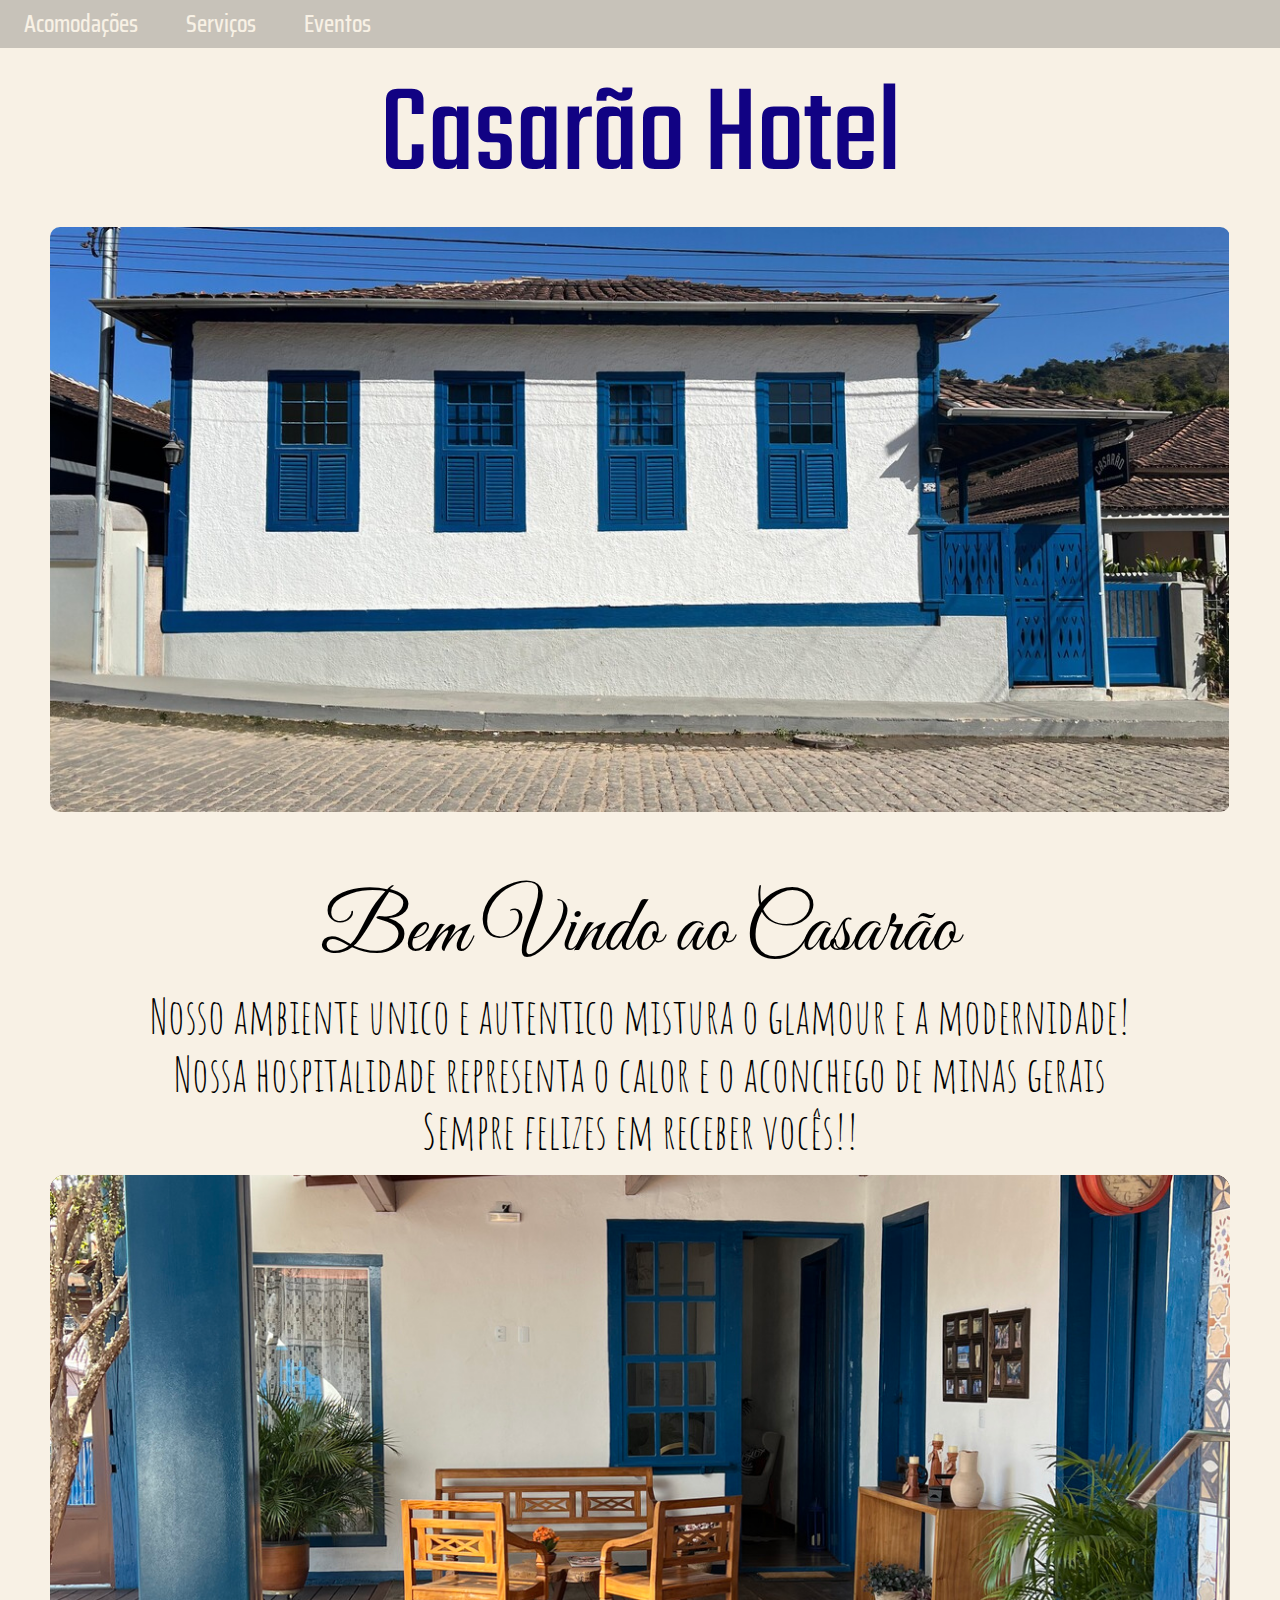
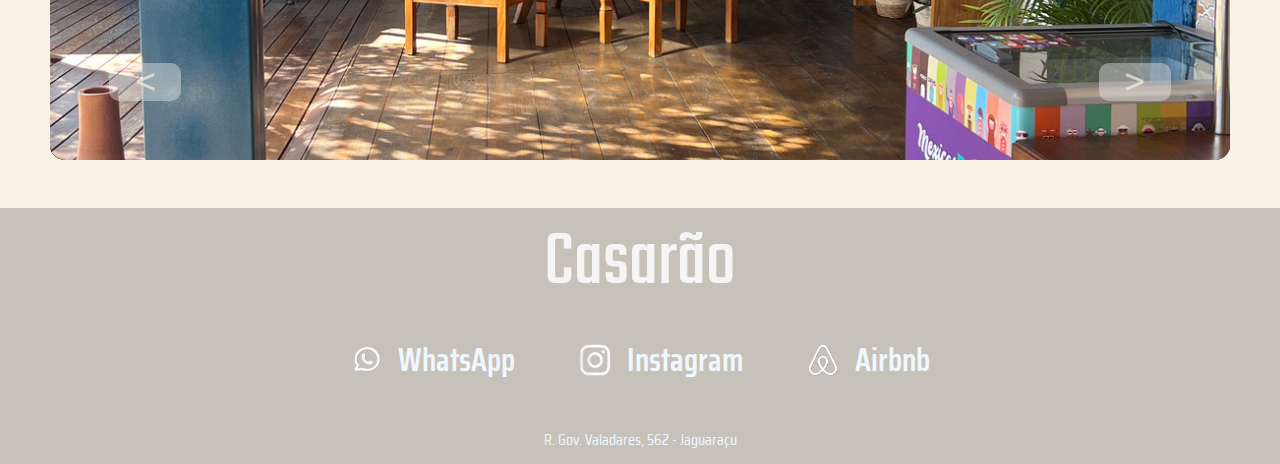
<file: index.html>
<!DOCTYPE html>
<html lang="pt-br">
<head>
    <meta charset="UTF-8">
    <meta name="viewport" content="width=device-width, initial-scale=1.0">
    <meta http-equiv="x-ua-compatible" content="ie-edge">

    <link rel="preconnect" href="https://fonts.googleapis.com">
    <link rel="preconnect" href="https://fonts.gstatic.com" crossorigin>
    <link href="https://fonts.googleapis.com/css2?family=Amatic+SC:wght@400;700&family=Great+Vibes&family=Saira+Condensed:wght@100;200;300;400;500;600;700;800;900&family=Sedan+SC&family=Teko:wght@300..700&display=swap" rel="stylesheet">


    <link rel="stylesheet" href="reset.css">
    <link rel="stylesheet" href="style.css">
    <script src="script.js" defer></script>

    <title> Casarão Hotel </title>
</head>


<body>
    <header>    
        <h1>"Hotel Casarão Jaguaraçu,Restaurante Casarão Jaguaraçu,Hospedagem em Jaguaraçu,Onde ficar em Jaguaraçu,Melhor restaurante em Jaguaraçu
	    ,Comida mineira em Jaguaraçu,Hotel e Restaurante Casarão,Hotel próximo a Ipatinga,Hotel familiar em Jaguaraçu,Acomodações em Jaguaraçu
	    ,Turismo em Jaguaraçu,Restaurante típico mineiro Jaguaraçu,Almoço em Jaguaraçu,Pousada Casarão Jaguaraçu,Hotel com restaurante em Jaguaraçu"</h1>
        <div class="top-header">
            <a class="header-link" href="acomodacoes.html">Acomodações</a>
            <a class="header-link" href="servicos.html">Serviços</a>
            <a class="header-link" href="eventos.html">Eventos</a>
        </div>
        <h2 class="header-tittle"> Casarão Hotel</h2>   
    </header>

    <main>
        <div class="main-div-img"></div>

        <div class="main-content">
            <h2 class="main-content-tittle">Bem Vindo ao Casarão</h2>
            <p class="main-content-text">Nosso ambiente unico e autentico mistura o glamour e a modernidade!<br> 
                Nossa hospitalidade representa o calor e o aconchego de minas gerais <br> Sempre felizes em receber vocês!! </p>
        </div>


        <div class="carrossel">

            <div class="carrossel-list">
                <div class="carrossel-list-item">
                    <img src="./img/espaco11.jpg">
                </div>

                <div class="carrossel-list-item">
                    <img src="./img/espaco12.jpg">
                </div> 
                
                <div class="carrossel-list-item">
                    <img src="./img/espaco13.jpg">
                </div>

                <div class="carrossel-list-item">
                    <img src="./img/espaco14.jpg">
                </div>
            </div>

            <div class="carrossel-arrows">
                <button class="back"> < </button>
                <button class="next"> > </button>
            </div>

        </div>
        
    </main>
        
    <footer class="footer">
        <div class="footer-container-tittle">
            <h3 class="tittle-footer">Casarão</h3>
        </div>
        <div class="footer-links">

            <div class="footer-links-content">
                <div class="footer-links-content-img">
                    <img src="./img/whatsapp.png">
                </div>
                <a href="https://api.whatsapp.com/message/P3S56Y7JAGJ4I1?autoload=1&app_absent=0">WhatsApp</a>   
            </div>

            <div class="footer-links-content">
                <div class="footer-links-content-img">
                    <img src="./img/instagram.png">
                </div>
                <a href="https://www.instagram.com/casaraohotelrestaurante?utm_source=ig_web_button_share_sheet&igsh=ZDNlZDc0MzIxNw==">Instagram</a>  
            </div>

            <div class="footer-links-content">
                <div class="footer-links-content-img">
                    <img src="./img/airbnb.png">
                </div>
                <a href="">Airbnb</a> 
            </div>
            
        </div>
        <div class="footer-link">
            <a class="footer-link-adress" href="https://maps.app.goo.gl/3xPS7uiBRYc49wXL9">
                R. Gov. Valadares, 562 - Jaguaraçu
            </a>
        </div>
        
    </footer>
</body>
</html>
</file>
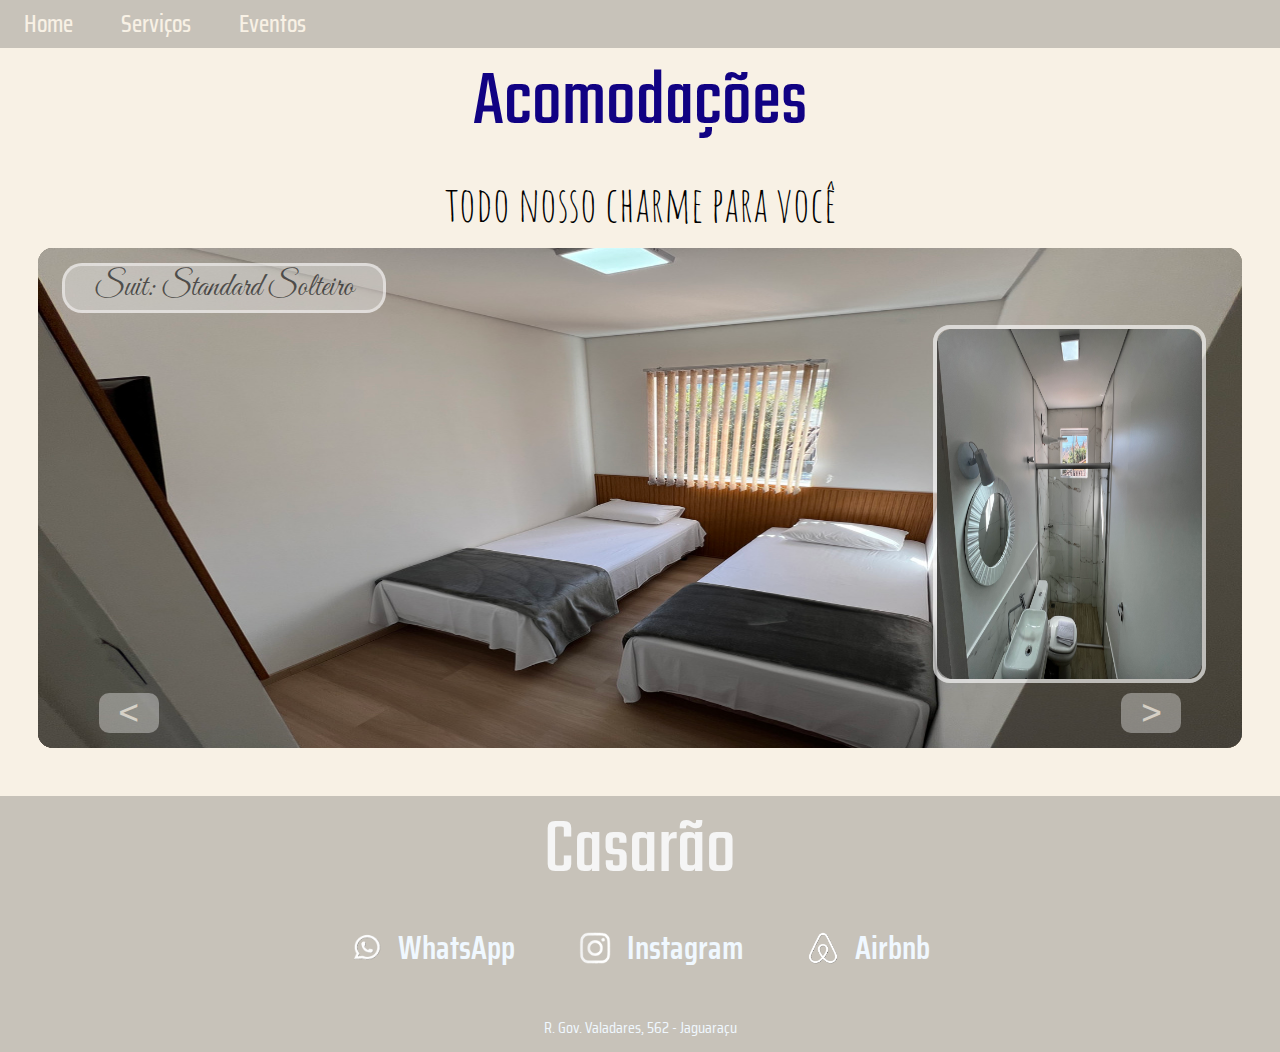
<file: acomodacoes.html>
<!DOCTYPE html>
<html lang="pt-br">
<head>
    <meta charset="UTF-8">
    <meta name="viewport" content="width=device-width, initial-scale=1.0">
    <meta http-equiv="x-ua-compatible" content="ie-edge">

    <link rel="preconnect" href="https://fonts.googleapis.com">
    <link rel="preconnect" href="https://fonts.gstatic.com" crossorigin>
    <link href="https://fonts.googleapis.com/css2?family=Amatic+SC:wght@400;700&family=Great+Vibes&family=Saira+Condensed:wght@100;200;300;400;500;600;700;800;900&family=Sedan+SC&family=Teko:wght@300..700&display=swap" rel="stylesheet">


    <link rel="stylesheet" href="reset.css">
    <link rel="stylesheet" href="styleacomodacoes.css">
    <script src="script.js" defer></script>

    <title> Casarão Hotel </title>
</head>

<header>    
    <h1>"Casarão, Casarão Hotel, Hotel, Restaurante, Jaguaraçu, Minas Gerias"</h1>
    <div class="top-header">
        <a class="header-link" href="index.html">Home</a>
        <a class="header-link" href="servicos.html">Serviços</a>
        <a class="header-link" href="eventos.html">Eventos</a>
    </div>
    <h2 class="header-tittle"> Acomodações</h2>   
</header>

<div class="main-content">
    
    <p class="main-content-text">todo nosso charme para você</p>
</div>


<div class="carrossel">

    <div class="carrossel-list">

        
        <div class="carrossel-list-item">
            <img class="carrossel-list-item-img-principal" src="./img/master.jpg">
            <div class="carrossel-list-item-img-secundario">
                <img src="./img/banheiromaster.jpg">
            </div>
            <div class="carrossel-list-item-img-principal-text">
                Suit: Master
            </div>
        </div>

        <div class="carrossel-list-item">
            <img class="carrossel-list-item-img-principal" src="./img/premiun.jpg">
            <div class="carrossel-list-item-img-secundario">
                <img src="./img/banheiropremiun.jpg">
            </div>
            <div class="carrossel-list-item-img-principal-text">
                Suit: Premium
            </div>
        </div>

        <div class="carrossel-list-item">
            <img class="carrossel-list-item-img-principal" src="./img/standardcasal.jpg">
            <div class="carrossel-list-item-img-secundario">
                <img src="./img/banheirostandard.jpg">
            </div>
            <div class="carrossel-list-item-img-principal-text">
                Suit: Standard Casal
            </div>
        </div>

        <div class="carrossel-list-item">
            <img class="carrossel-list-item-img-principal" src="./img/standardsolteiro.jpg">
            <div class="carrossel-list-item-img-secundario">
                <img src="./img/banheirostandard.jpg">
            </div>
            <div class="carrossel-list-item-img-principal-text">
                Suit: Standard Solteiro
            </div>
        </div>

       
    </div>

    <div class="carrossel-arrows">
        <button class="back"> < </button>
        <button class="next"> > </button>
    </div>

</div>




<footer class="footer">
    <div class="footer-container-tittle">
        <h3 class="tittle-footer">Casarão</h3>
    </div>
    <div class="footer-links">

        <div class="footer-links-content">
            <div class="footer-links-content-img">
                <img src="./img/whatsapp.png">
            </div>
            <a href="https://api.whatsapp.com/message/P3S56Y7JAGJ4I1?autoload=1&app_absent=0">WhatsApp</a>   
        </div>

        <div class="footer-links-content">
            <div class="footer-links-content-img">
                <img src="./img/instagram.png">
            </div>
            <a href="https://www.instagram.com/casaraohotelrestaurante?utm_source=ig_web_button_share_sheet&igsh=ZDNlZDc0MzIxNw==">Instagram</a>  
        </div>

        <div class="footer-links-content">
            <div class="footer-links-content-img">
                <img src="./img/airbnb.png">
            </div>
            <a href="">Airbnb</a> 
        </div>
        
    </div>
    <div class="footer-link">
        <a class="footer-link-adress" href="https://maps.app.goo.gl/3xPS7uiBRYc49wXL9">
            R. Gov. Valadares, 562 - Jaguaraçu
        </a>
    </div>
    
</footer>
</body>
</html>
</file>
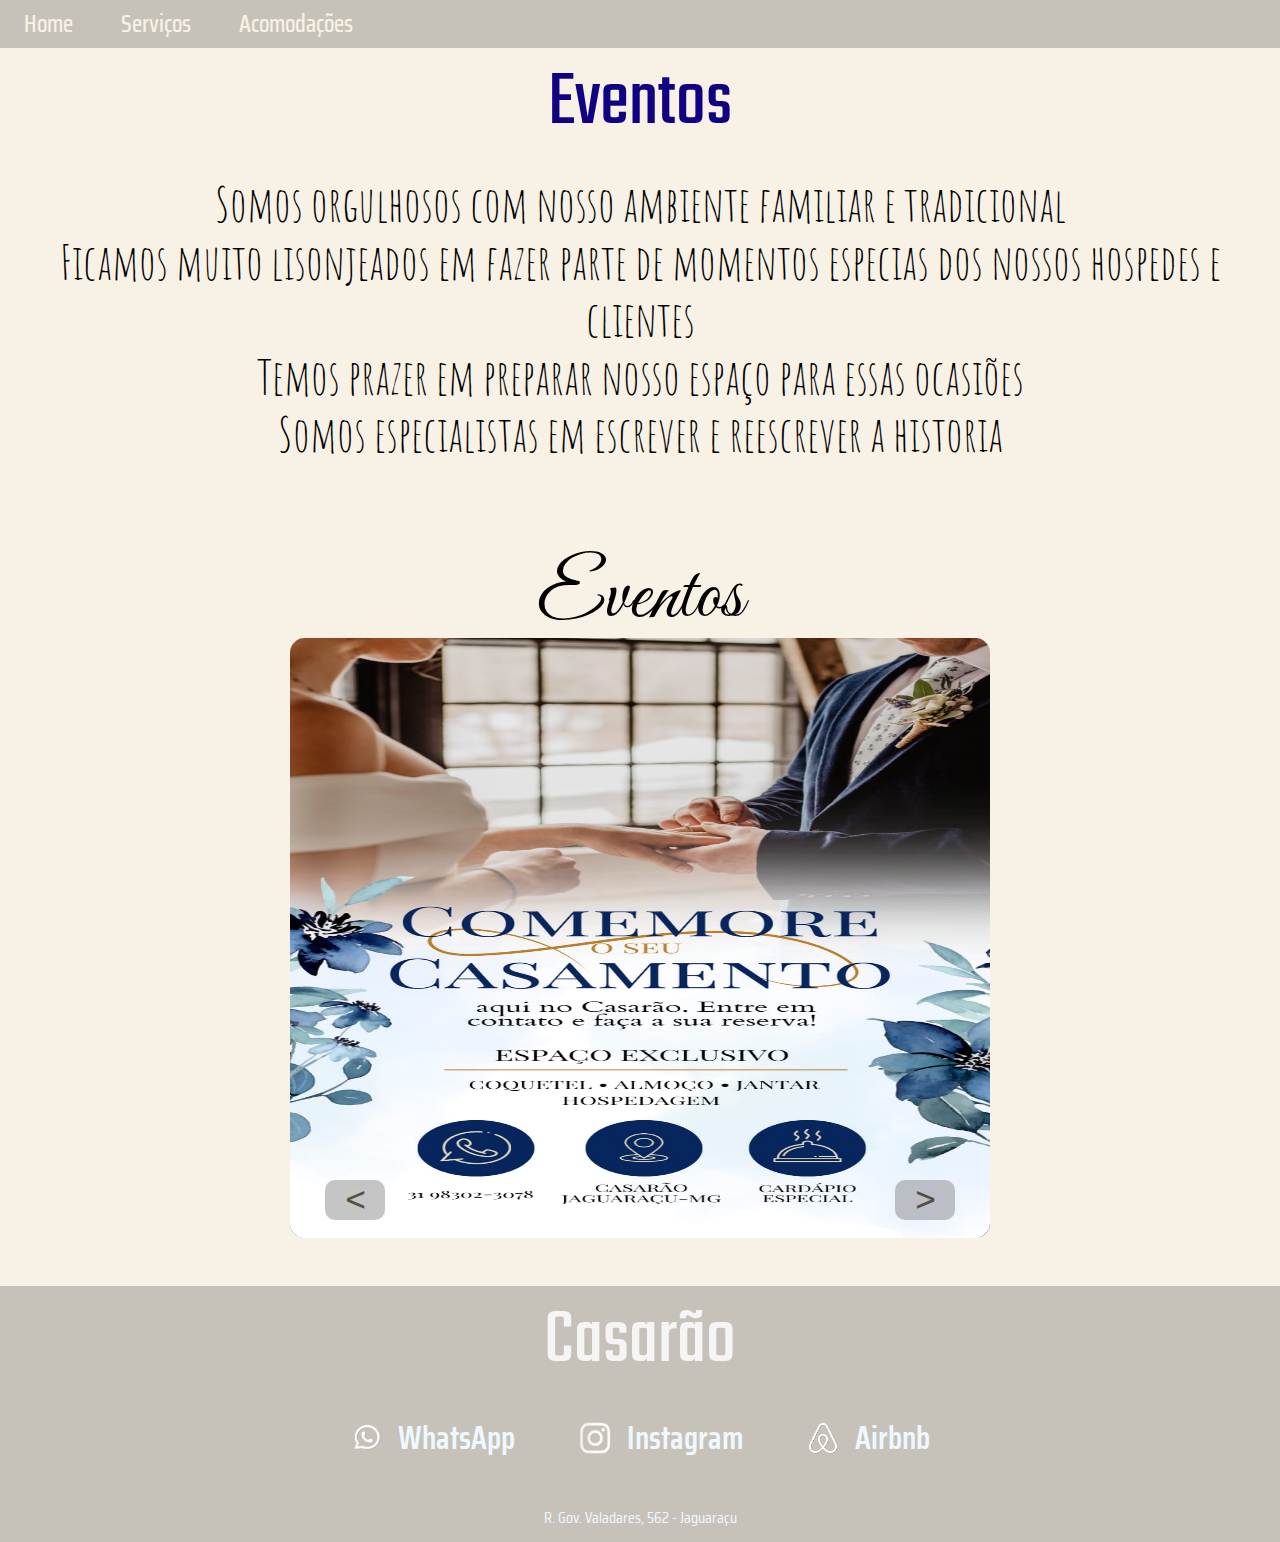
<file: eventos.html>
<!DOCTYPE html>
<html lang="pt-br">
<head>
    <meta charset="UTF-8">
    <meta name="viewport" content="width=device-width, initial-scale=1.0">
    <meta http-equiv="x-ua-compatible" content="ie-edge">

    <link rel="preconnect" href="https://fonts.googleapis.com">
    <link rel="preconnect" href="https://fonts.gstatic.com" crossorigin>
    <link href="https://fonts.googleapis.com/css2?family=Amatic+SC:wght@400;700&family=Great+Vibes&family=Saira+Condensed:wght@100;200;300;400;500;600;700;800;900&family=Sedan+SC&family=Teko:wght@300..700&display=swap" rel="stylesheet">


    <link rel="stylesheet" href="reset.css">
    <link rel="stylesheet" href="eventos.css">
    <script src="script.js" defer></script>

    <title> Casarão Hotel </title>
</head>

<header>    
    <h1>"Casarão, Casarão Hotel, Hotel, Restaurante, Jaguaraçu, Minas Gerias"</h1>
    <div class="top-header">
        <a class="header-link" href="index.html">Home</a>
        <a class="header-link" href="servicos.html">Serviços</a>
        <a class="header-link" href="acomodacoes.html">Acomodações</a>
    </div>
    <h2 class="header-tittle"> Eventos </h2>   
</header>

<div class="main-content">
    
    <p class="main-content-text">Somos orgulhosos com nosso ambiente familiar e tradicional<br>
         Ficamos muito lisonjeados em fazer parte de momentos especias dos nossos hospedes e clientes<br>
         Temos prazer em preparar nosso espaço para essas ocasiões
    <br> Somos especialistas em escrever e reescrever a historia</p>
</div>

<div class="main-content">
    <h2 class="main-content-tittle">Eventos</h2>
   </p>
</div>



<div class="carrossel">

    <div class="carrossel-list">
        <div class="carrossel-list-item">
            <img class="carrossel-list-item-img-principal" src="./img/evento1.jpg">
        </div>

        <div class="carrossel-list-item">
            <img class="carrossel-list-item-img-principal" src="./img/evento2.jpg">
        </div>

        <div class="carrossel-list-item">
            <img class="carrossel-list-item-img-principal" src="./img/evento3.jpg">
        </div>

        <div class="carrossel-list-item">
            <img class="carrossel-list-item-img-principal" src="./img/evento4.jpg">
        </div>

        <div class="carrossel-list-item">
            <img class="carrossel-list-item-img-principal" src="./img/evento5.jpg">
        </div>

       
    </div>

    <div class="carrossel-arrows">
        <button class="back"> < </button>
        <button class="next"> > </button>
    </div>

</div>




<footer class="footer">
    <div class="footer-container-tittle">
        <h3 class="tittle-footer">Casarão</h3>
    </div>
    <div class="footer-links">

        <div class="footer-links-content">
            <div class="footer-links-content-img">
                <img src="./img/whatsapp.png">
            </div>
            <a href="https://api.whatsapp.com/message/P3S56Y7JAGJ4I1?autoload=1&app_absent=0">WhatsApp</a>   
        </div>

        <div class="footer-links-content">
            <div class="footer-links-content-img">
                <img src="./img/instagram.png">
            </div>
            <a href="https://www.instagram.com/casaraohotelrestaurante?utm_source=ig_web_button_share_sheet&igsh=ZDNlZDc0MzIxNw==">Instagram</a>  
        </div>

        <div class="footer-links-content">
            <div class="footer-links-content-img">
                <img src="./img/airbnb.png">
            </div>
            <a href="">Airbnb</a> 
        </div>
        
    </div>
    <div class="footer-link">
        <a class="footer-link-adress" href="https://maps.app.goo.gl/3xPS7uiBRYc49wXL9">
            R. Gov. Valadares, 562 - Jaguaraçu
        </a>
    </div>
    
</footer>
</body>
</html>
</file>
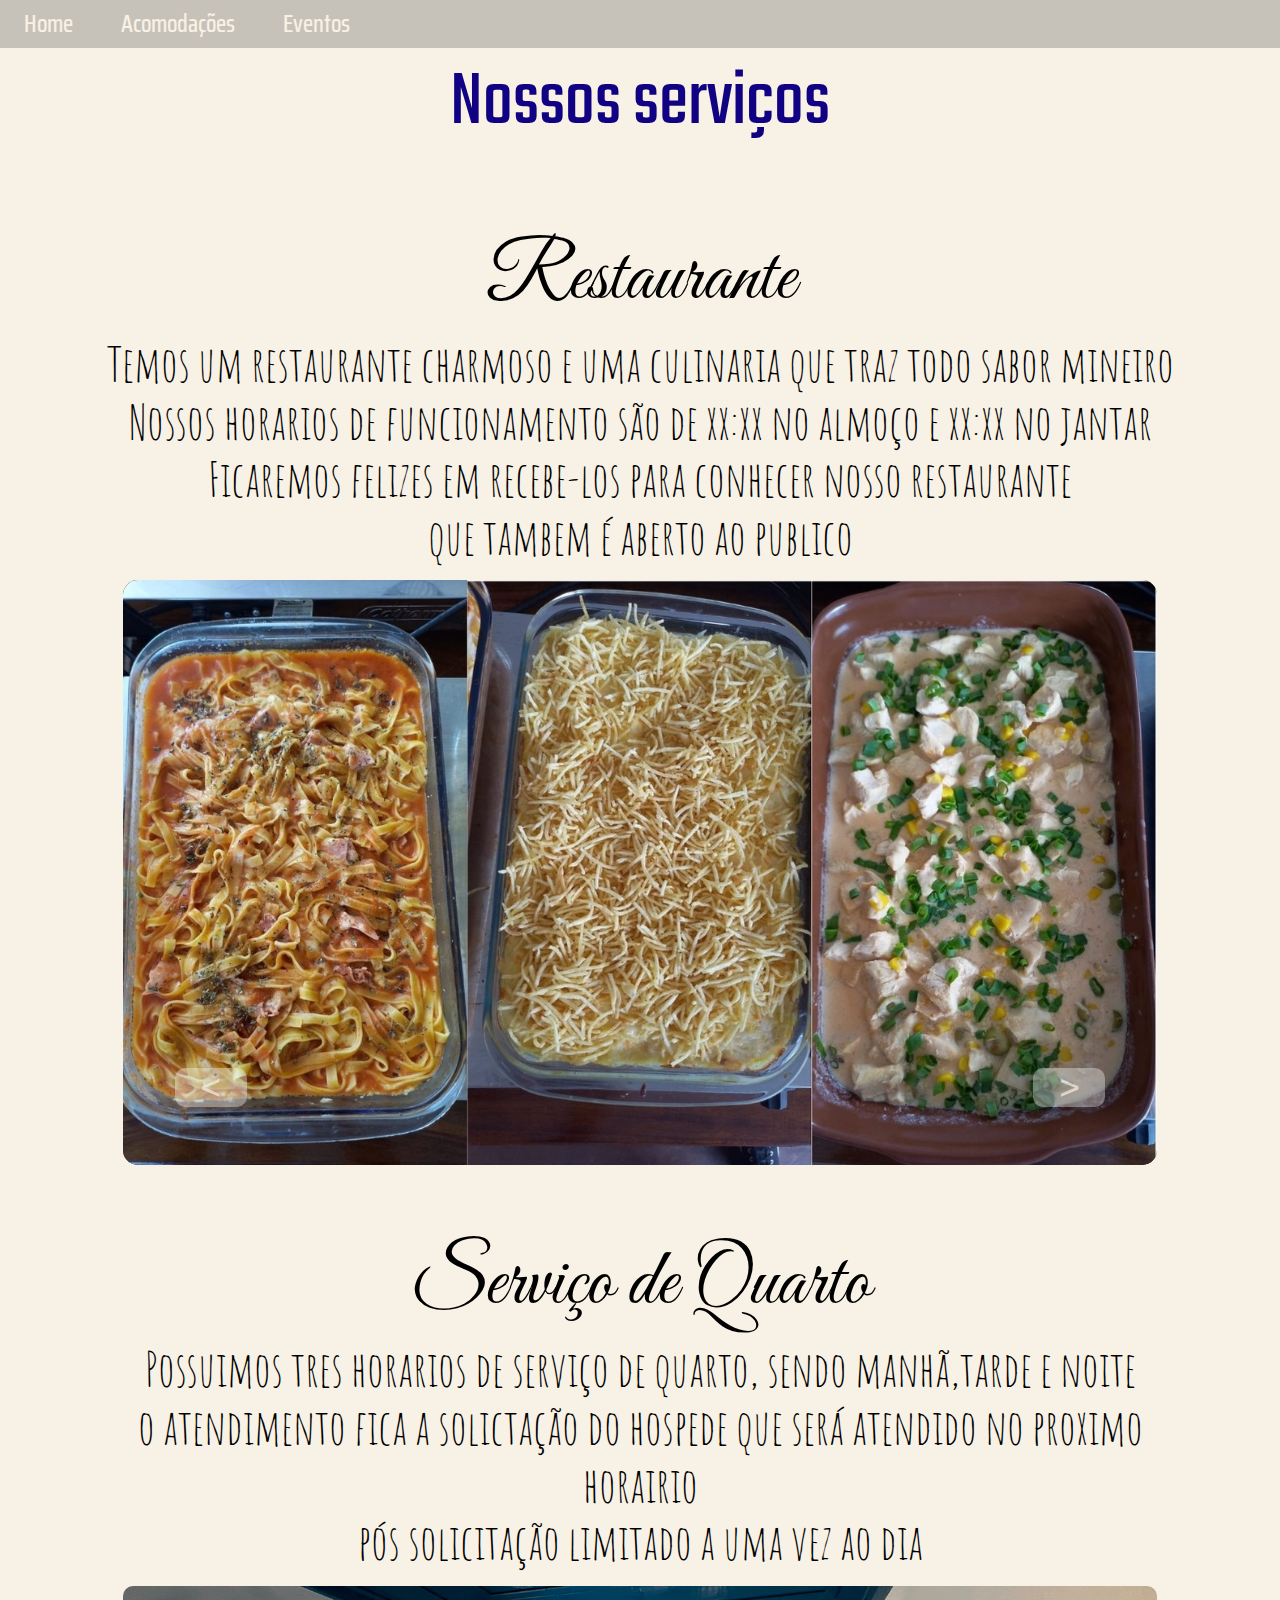
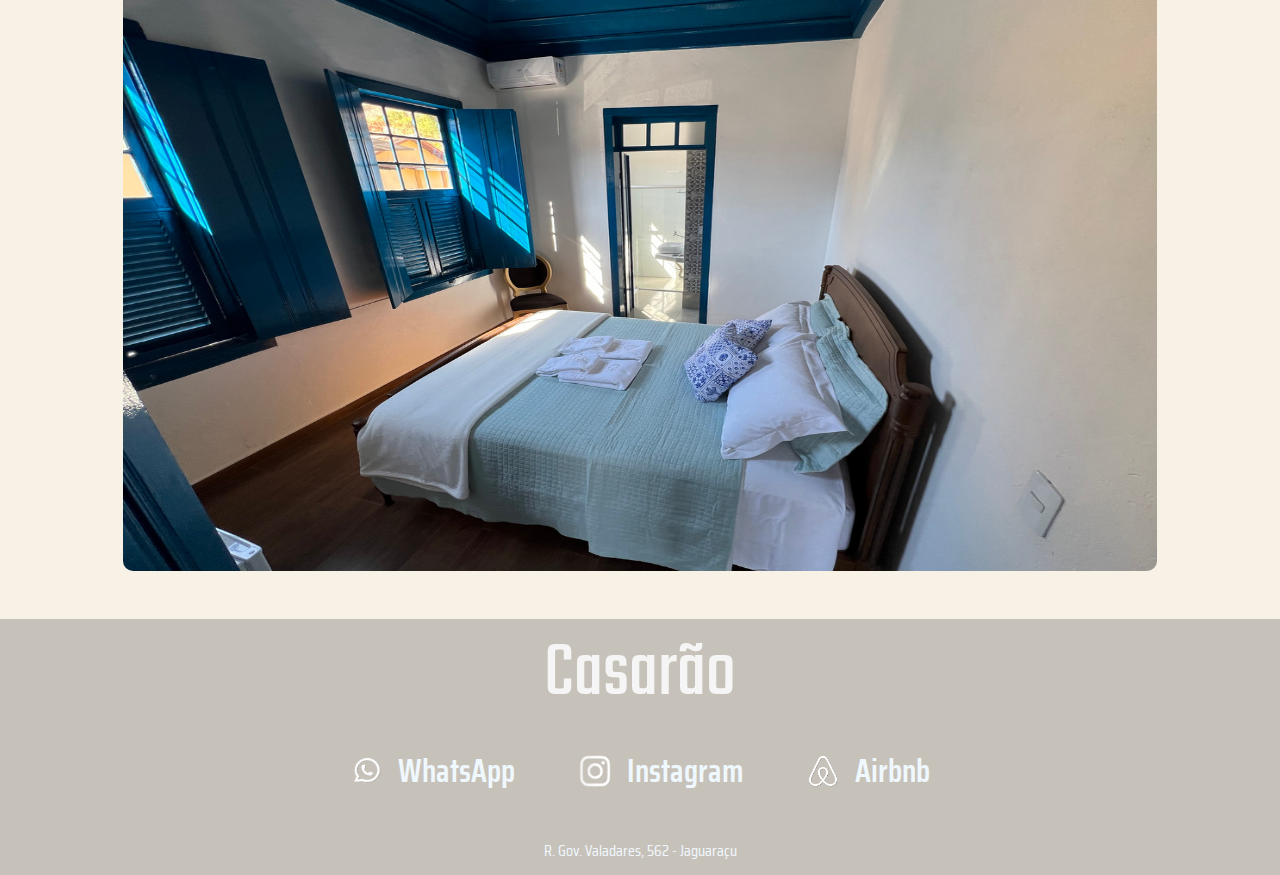
<file: servicos.html>
<!DOCTYPE html>
<html lang="pt-br">
<head>
    <meta charset="UTF-8">
    <meta name="viewport" content="width=device-width, initial-scale=1.0">
    <meta http-equiv="x-ua-compatible" content="ie-edge">

    <link rel="preconnect" href="https://fonts.googleapis.com">
    <link rel="preconnect" href="https://fonts.gstatic.com" crossorigin>
    <link href="https://fonts.googleapis.com/css2?family=Amatic+SC:wght@400;700&family=Great+Vibes&family=Saira+Condensed:wght@100;200;300;400;500;600;700;800;900&family=Sedan+SC&family=Teko:wght@300..700&display=swap" rel="stylesheet">


    <link rel="stylesheet" href="reset.css">
    <link rel="stylesheet" href="servicos.css">
    <script src="script.js" defer></script>

    <title> Casarão Hotel </title>
</head>


<body>
    <header>    
        <h1>"Casarão, Casarão Hotel, Hotel, Restaurante, Jaguaraçu, Minas Gerias"</h1>
        <div class="top-header">
            <a class="header-link" href="index.html">Home</a>
            <a class="header-link" href="acomodacoes.html">Acomodações</a>
            <a class="header-link" href="eventos.html">Eventos</a>
        </div>
        <h2 class="header-tittle"> Nossos serviços</h2>   
    </header>

    <main>
        <div class="main-content">
            <h2 class="main-content-tittle">Restaurante</h2>
            <p class="main-content-text">Temos um restaurante charmoso e uma culinaria que traz todo sabor mineiro<br> 
                Nossos horarios de funcionamento são de xx:xx no almoço e xx:xx no jantar <br> Ficaremos felizes em recebe-los para conhecer nosso restaurante
            <br> que tambem é aberto ao publico</p>
        </div>

        <div class="carrossel">

            <div class="carrossel-list">
                <div class="carrossel-list-item">
                    <img src="./img/restaurante10.jpg">
                </div>

                <div class="carrossel-list-item">
                    <img src="./img/restaurante20.jpg">
                </div> 
                
                <div class="carrossel-list-item">
                    <img src="./img/restaurante30.png">
                </div>

                <div class="carrossel-list-item">
                    <img src="./img/restaurant40.jpg">
                </div>
            </div>

            <div class="carrossel-arrows">
                <button class="back"> < </button>
                <button class="next"> > </button>
            </div>

        </div>


        

        <div class="main-content">
            <h2 class="main-content-tittle">Serviço de Quarto</h2>
            <p class="main-content-text">Possuimos tres horarios de serviço de quarto, sendo manhã,tarde e noite<br> 
                o atendimento fica a solictação do hospede que será atendido no proximo horairio   <br> pós solicitação limitado a uma vez ao dia</p>
        </div>

        <div class="main-div-img"></div>
        
        
    </main>
        
    <footer class="footer">
        <div class="footer-container-tittle">
            <h3 class="tittle-footer">Casarão</h3>
        </div>
        <div class="footer-links">

            <div class="footer-links-content">
                <div class="footer-links-content-img">
                    <img src="./img/whatsapp.png">
                </div>
                <a href="https://api.whatsapp.com/message/P3S56Y7JAGJ4I1?autoload=1&app_absent=0">WhatsApp</a>   
            </div>

            <div class="footer-links-content">
                <div class="footer-links-content-img">
                    <img src="./img/instagram.png">
                </div>
                <a href="https://www.instagram.com/casaraohotelrestaurante?utm_source=ig_web_button_share_sheet&igsh=ZDNlZDc0MzIxNw==">Instagram</a>  
            </div>

            <div class="footer-links-content">
                <div class="footer-links-content-img">
                    <img src="./img/airbnb.png">
                </div>
                <a href="">Airbnb</a> 
            </div>
            
        </div>
        <div class="footer-link">
            <a class="footer-link-adress" href="https://maps.app.goo.gl/3xPS7uiBRYc49wXL9">
                R. Gov. Valadares, 562 - Jaguaraçu
            </a>
        </div>
        
    </footer>
</body>
</html>
</file>
<file: style.css>
:root{
    --cor-de-fundo:#f8f1e5;
    --cor-destaque-fundo:#44444446;
    --cor-texto-destaque:#110283;
    --cor-font-destaque:#3c5cc7;
    --fonte-titulo-header: "Teko", sans-serif;
    --font-titulo-main:"Great Vibes", cursive;
    --font-conteudo-main: "Amatic SC", sans-serif;;
    --fonte-link: "Saira Condensed", sans-serif;

}


body{
    background-color: var(--cor-de-fundo);
    width:100vw;
    display: flex;
    flex-direction: column;
    align-items: center;
    min-width: 400px;
}

header{
    width:100%;
    background-color: var(--cor-de-fundo);
    display: flex;
    flex-direction: column;
    justify-content: center;
    align-items: center;
}

header h1 {
    display: none;
}

.top-header{
    padding-left: 3em;
    width:100%;
    height:3em;
    background-color: var(--cor-destaque-fundo);
    display: flex;
    justify-content: start;
    align-items: center;
    gap:3em;
}


.header-link{
    text-decoration: none;
    font-size: 1.5em;
    font-family: var(--fonte-link);
    color: var(--cor-de-fundo);
    font-weight: 500;
}

.header-tittle{
    margin:0.2em;
    font-family: var(--fonte-titulo-header);
    font-size: 8em;
    color:var(--cor-texto-destaque);
    font-weight: 400;
}

main{
    display:flex;
    flex-direction: column;
    justify-content: center;
    align-items: center;
    width:98%;
    /* height:65vh; */

  
}

.main-div-img{
    width:94%;
    min-width: 900px;
    max-width: 1500px;
    height: 65vh;
    display: flex;
    background-image: url(./img/frente.jpg);
    background-repeat:no-repeat;
    background-size: 100% 100%;
    border-radius: 10px;
    filter: brightness(100%);
}


.main-content{
    display: flex;
    flex-direction:column;
    text-align:center;
}

.main-content-tittle{
    font-family:var(--font-titulo-main);
    font-weight:400;
    font-size: 5em;
    padding-top: 1em;
}

.main-content-text{
    font-size:3em;
    margin: 15px;
    font-family: var(--font-conteudo-main);
    font-weight: 400;
    line-height: 120%;   
}

.carrossel{
    position:relative;
    width:94%;
    height: 65vh;
    min-width: 900px;
    max-width: 1500px;
    
    
}
.carrossel-list{
    width:100%;
    height: 100%; 
    position: relative;
    display:flex;
    justify-content: center;
    
}

.carrossel-list-item{
    width:100%;
    height: 100%;  
    position: absolute;  
   
}

.carrossel-list-item img{
    width:100%;
    height: 100%;
    object-fit:cover;
    border-radius: 15px;
}

.carrossel-arrows{
    width:90%;
    height:auto;
    position:absolute;
    z-index: 2;
    right:5%;
    bottom:10%;
    display: flex;
    justify-content: space-between;
}

.carrossel-arrows .next {
    border:none;
    background-color: #ffffff5d;
    color:#f8f1e5b0;
    font-family: var(--fonte-link);
    font-size: 3em;
    border-radius: 10px;
    width: 1.5em;
    height: 0.8em;
    display: flex;
    align-items: center;
    justify-content: center;
    padding-bottom: 0.2em;
}


.carrossel-arrows .back{
    border:none;
    background-color: #ffffff5d;
    color:#f8f1e5b0;
    font-family: var(--fonte-link);
    font-size: 3em;
    border-radius: 10px;
    width: 1.5em;
    height: 0.8em;
    display: flex;
    align-items: center;
    justify-content: center;
    padding-bottom: 0.2em;
}




.footer{
    width:100%;
    height: auto;
    margin-top: 3em;
    padding-top: 1em;
    background-color:var(--cor-destaque-fundo);
    display: flex;
    flex-direction: column;
    align-items: center;
    text-align: center;
}

.footer-container-tittle{
    font-family: var(--fonte-titulo-header);
    color: whitesmoke;
    font-size: 5em;

}

.footer-links{
    width:70%;
    height:5em;
    display: flex;
    justify-content:center;
    margin:1em;
    gap:4em;
}

.footer-links-content{
    display: flex;
    width: auto;
    height: 100%;
    align-items: center;
    gap:1em;
}

.footer-links-content-img{
    width: 2em;
    height:2em;
  
}

.footer-links-content-img img{
    width: 100%;
    height:100%;
    object-fit: fill;
}

.footer-links a{
    text-decoration: none;
    color: aliceblue;
    font-size: 2em;
    font-weight:600;
    font-family: var(--fonte-link);   
}

.footer-link{
    margin:1em;
}

.footer-link-adress{
    text-decoration: none;
    color: aliceblue;
    font-size: 1em;
    font-family: var(--fonte-link);        
}







@media screen and (max-width:1150px){


    .top-header{
        padding-left: 1em;
        gap:1em;
    }

    .header-link{
        font-size: 1em;
    }


    .main-div-img{
        background-image: url(./img/frente-p.jpg);
        min-width: 350px;
        max-width: 700px;
        min-height: 400px;
        filter: brightness(90%);
        height:50vh;   
    }

    .header-tittle{
        margin:0.5em;
        font-size: 3em;
        color:var(--cor-texto-destaque);
        font-weight: 500;
        text-align: center;
    }

    .main-content-tittle{
        font-size: 2.7em;
    }
    
    .main-content-text{
        font-size: 1.5em;
    }

    .carrossel{
        min-width: 350px;
        max-width: 700px;
        min-height:400px;
    }


    .footer-links{
        justify-content:space-between;
        align-items: center;
        flex-direction: column;
        height:auto;
    }
}
</file>
<file: styleacomodacoes.css>
:root{
    --cor-de-fundo:#f8f1e5;
    --cor-destaque-fundo:#44444446;
    --cor-texto-destaque:#110283;
    --cor-font-destaque:#3c5cc7;
    --fonte-titulo-header: "Teko", sans-serif;
    --font-titulo-main:"Great Vibes", cursive;
    --font-conteudo-main: "Amatic SC", sans-serif;;
    --fonte-link: "Saira Condensed", sans-serif;
}

body{
    background-color: var(--cor-de-fundo);
    width:100vw;
    display: flex;
    flex-direction: column;
    align-items: center;
    min-width: 400px;
}

header{
    width:100%;
    background-color: var(--cor-de-fundo);
    display: flex;
    flex-direction: column;
    justify-content: center;
    align-items: center;
}

header h1 {
    display: none;
}

.top-header{
    padding-left: 3em;
    width:100%;
    height:3em;
    background-color: var(--cor-destaque-fundo);
    display: flex;
    justify-content: start;
    align-items: center;
    gap:3em;
}


.header-link{
    text-decoration: none;
    font-size: 1.5em;
    font-family: var(--fonte-link);
    color: var(--cor-de-fundo);
    font-weight: 500;
}

.header-tittle{
    margin:0.2em;
    font-family: var(--fonte-titulo-header);
    font-size: 5em;
    color:var(--cor-texto-destaque);
    font-weight: 400;
}

.main-content{
    display: flex;
    flex-direction:column;
    text-align:center;
}

.main-content-tittle{
    font-family:var(--font-titulo-main);
    font-weight:400;
    font-size: 5em;
    padding-top: 1em;
}

.main-content-text{
    font-size:3em;
    margin: 15px;
    font-family: var(--font-conteudo-main);
    font-weight: 400;
    line-height: 120%;   
}




.carrossel{
    position:relative;
    width:94%;
    height: 40vh;
    min-width: 990px;
    max-width: 1500px;
    min-height: 500px;;
    
    
}
.carrossel-list{
    width:100%;
    height: 100%; 
    position: relative;
    display:flex;
    justify-content: center;
    
}

.carrossel-list-item{
    width:100%;
    height: 100%;  
    position: absolute;  
   
}

.carrossel-list-item-img-principal{
    width:100%;
    height: 100%;
    object-fit:100% 100%;
    border-radius: 15px;
    min-height: 400px;
    
}

.carrossel-list-item-img-secundario{
    width:22%;
    height:70%;
    position:absolute;
    bottom:13%;
    right:3%;
    z-index: 2;
    border: solid 4px #fffdfd3b;
    border-radius:17px;   
    object-fit: cover;
    max-height: 400px;
}

.carrossel-list-item-img-secundario img{
    width:100%;
    height:100%;
    z-index: 2;
    border-radius:17px;   
    object-fit: 100% 100%;
}


.carrossel-list-item-img-principal-text{
    width:auto;
    height:auto;
    position:absolute;
    top:3%;
    left:2%;
    z-index: 0;
    border: solid 3px #fffdfd7a;
    border-radius:20px;
    font-size:2em;
    padding:0.2em 0.9em;
    background-color:#eeeeee67;
    font-family: var(--font-titulo-main);
    color:#00000098
}

.carrossel-arrows{
    width:90%;
    height:auto;
    position:absolute;
    z-index: 2;
    right:5%;
    bottom:3%;
    display: flex;
    justify-content: space-between;
}

.carrossel-arrows .next {
    border:none;
    background-color: #ffffff5d;
    color:#f8f1e5b0;
    font-family: var(--fonte-link);
    font-size: 3em;
    border-radius: 10px;
    width: 1.5em;
    height:0.8em;
    display: flex;
    align-items: center;
    justify-content: center;
    width: 60px;
    height:40px;
    padding-bottom: 0.2em;
}


.carrossel-arrows .back{
    border:none;
    background-color: #ffffff5d;
    color:#f8f1e5b0;
    font-family: var(--fonte-link);
    font-size: 3em;
    border-radius: 10px;
    width: 1.5em;
    height:0.8em;
    display: flex;
    align-items: center;
    justify-content: center;
    width: 60px;
    height:40px;
    padding-bottom: 0.2em;
}







.footer{
    width:100%;
    height: auto;
    margin-top: 3em;
    padding-top: 1em;
    background-color:var(--cor-destaque-fundo);
    display: flex;
    flex-direction: column;
    align-items: center;
    text-align: center;
}

.footer-container-tittle{
    font-family: var(--fonte-titulo-header);
    color: whitesmoke;
    font-size: 5em;

}

.footer-links{
    width:70%;
    height:5em;
    display: flex;
    justify-content:center;
    margin:1em;
    gap:4em;
}

.footer-links-content{
    display: flex;
    width: auto;
    height: 100%;
    align-items: center;
    gap:1em;
}

.footer-links-content-img{
    width: 2em;
    height:2em;
  
}

.footer-links-content-img img{
    width: 100%;
    height:100%;
    object-fit: fill;
}

.footer-links a{
    text-decoration: none;
    color: aliceblue;
    font-size: 2em;
    font-weight:600;
    font-family: var(--fonte-link);   
}

.footer-link{
    margin:1em;
}

.footer-link-adress{
    text-decoration: none;
    color: aliceblue;
    font-size: 1em;
    font-family: var(--fonte-link);        
}







@media screen and (max-width:1150px){


    .top-header{
        padding-left: 1em;
        gap:1em;
    }

    .header-link{
        font-size: 1em;
    }


    .main-div-img{
        background-image: url(./img/frente-p.jpg);
        min-width: 350px;
        max-width: 700px;
        min-height: 400px;
        filter: brightness(90%);
        height:50vh;   
    }

    .header-tittle{
        margin:0.5em;
        font-size: 3em;
        color:var(--cor-texto-destaque);
        font-weight: 500;
        text-align: center;
    }

    .main-content-tittle{
        font-size: 2.7em;
    }
    
    .main-content-text{
        font-size: 1.5em;
    }

    .carrossel{
        width:85vw;
        min-width: 350px;
        max-width: 700px;
        min-height:400px;
    }


    .footer-links{
        justify-content:space-between;
        align-items: center;
        flex-direction: column;
        height:auto;
    }

    .carrossel-list-item-img-secundario{
        width:20%;
        min-width:100px;
        height:30%;
        position:absolute;
        bottom:15%;
        right:3%;
        object-fit:100%;
    }
    
}
</file>
<file: eventos.css>
:root{
    --cor-de-fundo:#f8f1e5;
    --cor-destaque-fundo:#44444446;
    --cor-texto-destaque:#110283;
    --cor-font-destaque:#3c5cc7;
    --fonte-titulo-header: "Teko", sans-serif;
    --font-titulo-main:"Great Vibes", cursive;
    --font-conteudo-main: "Amatic SC", sans-serif;;
    --fonte-link: "Saira Condensed", sans-serif;
}

body{
    background-color: var(--cor-de-fundo);
    width:100vw;
    display: flex;
    flex-direction: column;
    align-items: center;
    min-width: 400px;
}

header{
    width:100%;
    background-color: var(--cor-de-fundo);
    display: flex;
    flex-direction: column;
    justify-content: center;
    align-items: center;
}

header h1 {
    display: none;
}

.top-header{
    padding-left: 3em;
    width:100%;
    height:3em;
    background-color: var(--cor-destaque-fundo);
    display: flex;
    justify-content: start;
    align-items: center;
    gap:3em;
}


.header-link{
    text-decoration: none;
    font-size: 1.5em;
    font-family: var(--fonte-link);
    color: var(--cor-de-fundo);
    font-weight: 500;
}

.header-tittle{
    margin:0.2em;
    font-family: var(--fonte-titulo-header);
    font-size: 5em;
    color:var(--cor-texto-destaque);
    font-weight: 400;
}


.main-content{
    display: flex;
    flex-direction:column;
    text-align:center;
}

.main-content-tittle{
    font-family:var(--font-titulo-main);
    font-weight:400;
    font-size: 5em;
    padding-top: 1em;
}

.main-content-text{
    font-size:3em;
    margin: 15px;
    font-family: var(--font-conteudo-main);
    font-weight: 400;
    line-height: 120%;   
}



.carrossel{
    position:relative;
    width:94%;
    height: 65vh;
    min-width: 200px;
    max-width: 700px;
    min-height: 600px;;
    
    
}
.carrossel-list{
    width:100%;
    height: 100%; 
    position: relative;
    display:flex;
    justify-content: center;
    
}

.carrossel-list-item{
    width:100%;
    height: 100%;  
    position: absolute;  
   
}

.carrossel-list-item-img-principal{
    width:100%;
    height: 100%;
    object-fit:fill;
    border-radius: 15px;
    min-height: 400px;
}

.carrossel-list-item-img-secundario{
    width:20%;
    height:70%;
    position:absolute;
    bottom:13%;
    right:3%;
    z-index: 2;
    border: solid 4px #fffdfd3b;
    border-radius:17px;   
    object-fit: 100% 100%;
}

.carrossel-list-item-img-secundario img{
    width:100%;
    height:100%;
    z-index: 2;
    border-radius:17px;   
    object-fit: 100% 100%;
}


.carrossel-list-item-img-principal-text{
    width:auto;
    height:auto;
    position:absolute;
    top:3%;
    left:2%;
    z-index: 0;
    border: solid 3px #fffdfd7a;
    border-radius:20px;
    font-size:2em;
    padding:0.2em 0.9em;
    background-color:#eeeeee67;
    font-family: var(--font-titulo-main);
    color:#00000098
}

.carrossel-arrows{
    width:90%;
    height:auto;
    position:absolute;
    z-index: 2;
    right:5%;
    bottom:3%;
    display: flex;
    justify-content: space-between;
}

.carrossel-arrows .next {
    border:none;
    background-color: #6360605d;
    color:#291c05b0;
    font-family: var(--fonte-link);
    font-size: 3em;
    border-radius: 10px;
    width: 1.5em;
    height:0.8em;
    display: flex;
    align-items: center;
    justify-content: center;
    width: 60px;
    height:40px;
    padding-bottom: 0.2em;
}


.carrossel-arrows .back{
    border:none;
    background-color: #6360605d;
    color:#291c05b0;
    font-family: var(--fonte-link);
    font-size: 3em;
    border-radius: 10px;
    width: 1.5em;
    height:0.8em;
    display: flex;
    align-items: center;
    justify-content: center;
    width: 60px;
    height:40px;
    padding-bottom: 0.2em;
}







.footer{
    width:100%;
    height: auto;
    margin-top: 3em;
    padding-top: 1em;
    background-color:var(--cor-destaque-fundo);
    display: flex;
    flex-direction: column;
    align-items: center;
    text-align: center;
}

.footer-container-tittle{
    font-family: var(--fonte-titulo-header);
    color: whitesmoke;
    font-size: 5em;

}

.footer-links{
    width:70%;
    height:5em;
    display: flex;
    justify-content:center;
    margin:1em;
    gap:4em;
}

.footer-links-content{
    display: flex;
    width: auto;
    height: 100%;
    align-items: center;
    gap:1em;
}

.footer-links-content-img{
    width: 2em;
    height:2em;
  
}

.footer-links-content-img img{
    width: 100%;
    height:100%;
    object-fit: fill;
}

.footer-links a{
    text-decoration: none;
    color: aliceblue;
    font-size: 2em;
    font-weight:600;
    font-family: var(--fonte-link);   
}

.footer-link{
    margin:1em;
}

.footer-link-adress{
    text-decoration: none;
    color: aliceblue;
    font-size: 1em;
    font-family: var(--fonte-link);        
}







@media screen and (max-width:1150px){


    .top-header{
        padding-left: 1em;
        gap:1em;
    }

    .header-link{
        font-size: 1em;
    }


    .main-div-img{
        background-image: url(./img/frente-p.jpg);
        min-width: 350px;
        max-width: 700px;
        min-height: 400px;
        filter: brightness(90%);
        height:50vh;   
    }

    .header-tittle{
        margin:0.5em;
        font-size: 3em;
        color:var(--cor-texto-destaque);
        font-weight: 500;
        text-align: center;
    }

    .main-content-tittle{
        font-size: 2.7em;
    }
    
    .main-content-text{
        font-size: 1.5em;
    }

    .carrossel{
        width:85vw;
        min-width: 350px;
        max-width: 700px;
        min-height:400px;
    }


    .footer-links{
        justify-content:space-between;
        align-items: center;
        flex-direction: column;
        height:auto;
    }

    .carrossel-list-item-img-secundario{
        width:20%;
        min-width:150px;
        height:50%;
        position:absolute;
        bottom:13%;
        right:3%;
        object-fit:100% 100%;
    }
    
}
</file>
<file: servicos.css>
:root{
    --cor-de-fundo:#f8f1e5;
    --cor-destaque-fundo:#44444446;
    --cor-texto-destaque:#110283;
    --cor-font-destaque:#3c5cc7;
    --fonte-titulo-header: "Teko", sans-serif;
    --font-titulo-main:"Great Vibes", cursive;
    --font-conteudo-main: "Amatic SC", sans-serif;;
    --fonte-link: "Saira Condensed", sans-serif;

}


body{
    background-color: var(--cor-de-fundo);
    width:100vw;
    display: flex;
    flex-direction: column;
    align-items: center;
    min-width: 400px;
}

header{
    width:100%;
    background-color: var(--cor-de-fundo);
    display: flex;
    flex-direction: column;
    justify-content: center;
    align-items: center;
}

header h1 {
    display: none;
}

.top-header{
    padding-left: 3em;
    width:100%;
    height:3em;
    background-color: var(--cor-destaque-fundo);
    display: flex;
    justify-content: start;
    align-items: center;
    gap:3em;
}


.header-link{
    text-decoration: none;
    font-size: 1.5em;
    font-family: var(--fonte-link);
    color: var(--cor-de-fundo);
    font-weight: 500;
}

.header-tittle{
    margin:0.2em;
    font-family: var(--fonte-titulo-header);
    font-size: 5em;
    color:var(--cor-texto-destaque);
    font-weight: 400;
}

main{
    display:flex;
    flex-direction: column;
    justify-content: center;
    align-items: center;
    width:98%;
    max-width: 1100px;
    /* height:65vh; */

  
}

.main-div-img{
    width:94%;
    min-width: 900px;
    max-width: 1500px;
    height: 65vh;
    display: flex;
    background-image: url(./img/serviçoquarto.jpg);
    background-repeat:no-repeat;
    background-size: 100% 100%;
    border-radius: 10px;
    filter: brightness(100%);
}


.main-content{
    display: flex;
    flex-direction:column;
    text-align:center;
}

.main-content-tittle{
    font-family:var(--font-titulo-main);
    font-weight:400;
    font-size: 5em;
    padding-top: 1em;
}

.main-content-text{
    font-size:3em;
    margin: 15px;
    font-family: var(--font-conteudo-main);
    font-weight: 400;
    line-height: 120%;   
}

.carrossel{
    position:relative;
    width:94%;
    height: 65vh;
    min-width: 900px;
    max-width: 1500px;
    
    
}
.carrossel-list{
    width:100%;
    height: 100%; 
    position: relative;
    display:flex;
    justify-content: center;
    
}

.carrossel-list-item{
    width:100%;
    height: 100%;  
    position: absolute; 
  
   
}

.carrossel-list-item img{
    width:100%;
    height: 100%;
    object-fit:100% 100%;
    border-radius: 15px;
}

.carrossel-arrows{
    width:90%;
    height:auto;
    position:absolute;
    z-index: 2;
    right:5%;
    bottom:10%;
    display: flex;
    justify-content: space-between;
}

.carrossel-arrows .next {
    border:none;
    background-color: #ffffff5d;
    color:#f8f1e5b0;
    font-family: var(--fonte-link);
    font-size: 3em;
    border-radius: 10px;
    width: 1.5em;
    height: 0.8em;
    display: flex;
    align-items: center;
    justify-content: center;
    padding-bottom: 0.2em;
}


.carrossel-arrows .back{
    border:none;
    background-color: #ffffff5d;
    color:#f8f1e5b0;
    font-family: var(--fonte-link);
    font-size: 3em;
    border-radius: 10px;
    width: 1.5em;
    height: 0.8em;
    display: flex;
    align-items: center;
    justify-content: center;
    padding-bottom: 0.2em;
}




.footer{
    width:100%;
    height: auto;
    margin-top: 3em;
    padding-top: 1em;
    background-color:var(--cor-destaque-fundo);
    display: flex;
    flex-direction: column;
    align-items: center;
    text-align: center;
}

.footer-container-tittle{
    font-family: var(--fonte-titulo-header);
    color: whitesmoke;
    font-size: 5em;

}

.footer-links{
    width:70%;
    height:5em;
    display: flex;
    justify-content:center;
    margin:1em;
    gap:4em;
}

.footer-links-content{
    display: flex;
    width: auto;
    height: 100%;
    align-items: center;
    gap:1em;
}

.footer-links-content-img{
    width: 2em;
    height:2em;
  
}

.footer-links-content-img img{
    width: 100%;
    height:100%;
    object-fit: fill;
}

.footer-links a{
    text-decoration: none;
    color: aliceblue;
    font-size: 2em;
    font-weight:600;
    font-family: var(--fonte-link);   
}

.footer-link{
    margin:1em;
}

.footer-link-adress{
    text-decoration: none;
    color: aliceblue;
    font-size: 1em;
    font-family: var(--fonte-link);        
}







@media screen and (max-width:1150px){


    .top-header{
        padding-left: 1em;
        gap:1em;
    }

    .header-link{
        font-size: 1em;
    }


    .main-div-img{
        width:85vw;
        background-image: url(./img/serviçoquarto.jpg);
        min-width: 350px;
        max-width: 700px;
        min-height: 400px;
        filter: brightness(90%);
        height:50vh;   
    }

    .header-tittle{
        margin:0.5em;
        font-size: 3em;
        color:var(--cor-texto-destaque);
        font-weight: 500;
        text-align: center;
    }

    .main-content-tittle{
        font-size: 2.7em;
    }
    
    .main-content-text{
        font-size: 1.5em;
    }

    .carrossel{
        width:85vw;
        min-width: 350px;
        max-width: 700px;
        min-height:300px;
        max-height: 400px;
    }


    .footer-links{
        justify-content:space-between;
        align-items: center;
        flex-direction: column;
        height:auto;
    }
}
</file>
